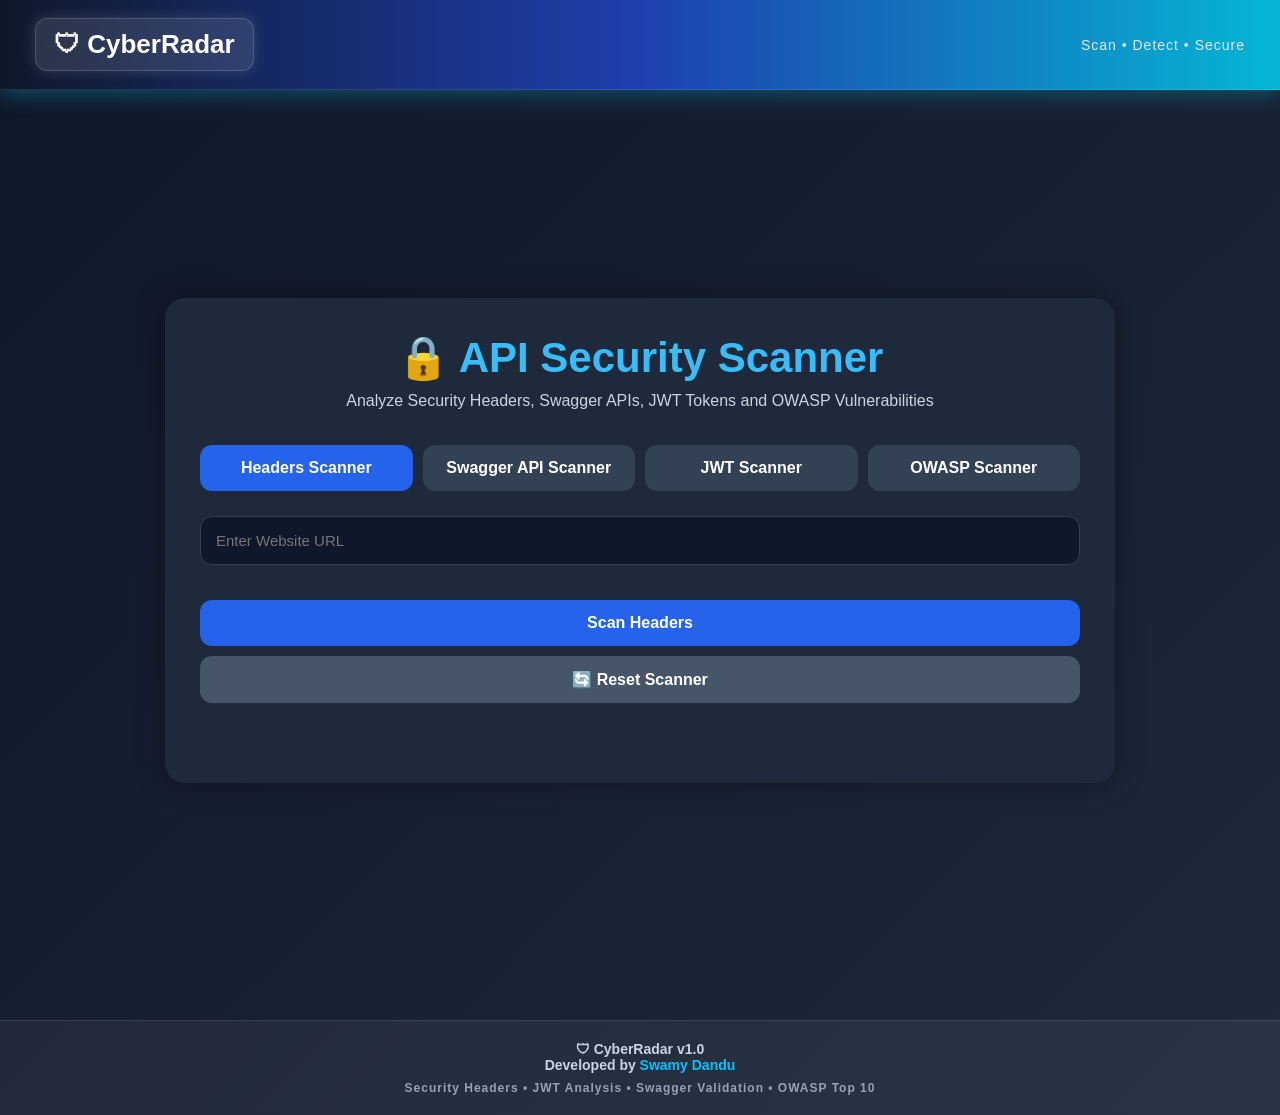
<file: index.html>
<!DOCTYPE html>
<html lang="en">

<head>

    <meta charset="UTF-8">

    <meta name="viewport" content="width=device-width, initial-scale=1.0">

    <title>
        API Security Scanner
    </title>

    <link rel="stylesheet" href="style.css">

</head>

<body>

    <header class="header">

        <div class="logo">
            🛡 CyberRadar
        </div>

        <div class="header-right">
            Scan • Detect • Secure
        </div>

    </header>

    <div class="main-container">

        <div class="scanner-card">

            <div class="hero">

                <h1>🔒 API Security Scanner</h1>

                <p>
                    Analyze Security Headers, Swagger APIs,
                    JWT Tokens and OWASP Vulnerabilities
                </p>

            </div>

            <!-- Tabs -->
            <div class="tabs">

                <button id="apiTab" class="tab-btn active" onclick="showApiScanner()">

                    Headers Scanner

                </button>

                <button id="swaggerTab" class="tab-btn" onclick="showSwaggerScanner()">

                    Swagger API Scanner

                </button>

                <button id="jwtTab" class="tab-btn" onclick="showJwtScanner()">

                    JWT Scanner

                </button>

                <button id="owaspTab" class="tab-btn" onclick="showOwaspScanner()">

                    OWASP Scanner

                </button>

            </div>

            <!-- Header Scanner -->
            <div id="apiScanner">

                <input type="text" id="url" placeholder="Enter Website URL">
                <div id="urlError" class="error-message"></div>
                <button onclick="scanApi()">
                    Scan Headers
                </button>

                <button id="apiPdfBtn" onclick="downloadApiPdf()" style="display:none;">

                    Download Header Security Report

                </button>

            </div>

            <!-- Swagger Scanner -->
            <div id="swaggerScanner" style="display:none;">

                <input type="text" id="swaggerUrl" placeholder="Enter Swagger/OpenAPI URL">
                <div id="swaggerError" class="error-message"></div>
                <button onclick="scanSwagger()">
                    Scan Swagger API
                </button>

                <button id="swaggerPdfBtn" onclick="downloadSwaggerPdf()" style="display:none;">

                    Download Swagger Security Report

                </button>

            </div>
            <!-- JWT Scanner -->
            <div id="jwtScanner" style="display:none;">

                <textarea id="jwtToken" placeholder="Paste JWT Token Here" rows="6"
                    style="width:100%; margin-bottom:10px;">
                </textarea>
                <div id="jwtError" class="error-message"></div>
                <button onclick="scanJwt()">

                    Analyze JWT

                </button>

                <button id="jwtPdfBtn" onclick="downloadJWTPdf()" style="display:none;">

                    Download JWT Analysis Report

                </button>

            </div>

            <!-- owaspScanner -->
            <div id="owaspScanner" style="display:none;">

                <input type="text" id="owaspUrl" placeholder="Enter Website URL">
                <div id="owaspError" class="error-message"></div>
                <button onclick="scanOwasp()">
                    Scan OWASP
                </button>
                <button id="owaspPdfBtn" onclick="downloadOWASPPdf()" style="display:none;">
                    Download OWASP Top 10 Report
                </button>

            </div>
            <button onclick="resetScanner()" class="refresh-btn">
                🔄 Reset Scanner
            </button>

            <div id="loader" class="loader">

            </div>

            <div id="result">

            </div>

        </div>

    </div>

    <footer class="footer">

        <p>🛡 CyberRadar v1.0</p>

        <p>
            Developed by
            <span class="developer-name">
                Swamy Dandu
            </span>
        </p>

        <p class="footer-tagline">
            Security Headers • JWT Analysis • Swagger Validation • OWASP Top 10
        </p>

    </footer>

    <script src="script.js"></script>


</body>

</html>
</file>
<file: style.css>
*{
    margin:0;
    padding:0;
    box-sizing:border-box;
}

body{
    font-family:'Segoe UI',sans-serif;
    background:linear-gradient(135deg,#0f172a,#1e293b);
    min-height:100vh;
    color:white;
}

.main-container{
    display:flex;
    justify-content:center;
    align-items:center;
    min-height:100vh;
    padding:20px;
}

.scanner-card{
    width:100%;
    max-width:950px;
    background:#1e293b;
    padding:35px;
    border-radius:20px;
    box-shadow:0 0 30px rgba(0,0,0,.4);
}

.hero{
    text-align:center;
    margin-bottom:25px;
}

.hero h1{
    font-size:42px;
    color:#38bdf8;
    margin-bottom:10px;
}

.hero p{
    color:#cbd5e1;
}

.tabs{
    display:flex;
    flex-wrap:wrap;
    gap:10px;
    margin-bottom:25px;
}

.tab-btn{
    flex:1;
    min-width:180px;
    border:none;
    padding:14px;
    border-radius:12px;
    background:#334155;
    color:white;
    cursor:pointer;
    font-weight:bold;
    transition:.3s;
}

.tab-btn:hover{
    background:#2563eb;
}

.active{
    background:#2563eb;
}

input,
textarea{
    width:100%;
    padding:15px;
    margin-bottom:15px;
    border:1px solid #334155;
    border-radius:12px;
    background:#0f172a;
    color:white;
    font-size:15px;
}

input:focus,
textarea:focus{
    outline:none;
    border-color:#38bdf8;
}

button{
    width:100%;
    padding:14px;
    margin-top:10px;
    border:none;
    border-radius:12px;
    background:#2563eb;
    color:white;
    font-size:16px;
    font-weight:bold;
    cursor:pointer;
    transition:.3s;
}

button:hover{
    background:#1d4ed8;
}

.loader{
    width:50px;
    height:50px;
    border:5px solid #334155;
    border-top:5px solid #38bdf8;
    border-radius:50%;
    animation:spin 1s linear infinite;
    margin:25px auto;
    display:none;
}

@keyframes spin{
    100%{
        transform:rotate(360deg);
    }
}

#result{
    margin-top:25px;
}

.result-card{
    background:#0f172a;
    padding:18px;
    border-radius:12px;
    margin-top:12px;
    border-left:5px solid #38bdf8;
}

footer{
    text-align:center;
    padding:15px;
    color:#cbd5e1;
    font-weight:bold;
}

@media(max-width:768px){

    .tabs{
        flex-direction:column;
    }

    .hero h1{
        font-size:30px;
    }
}

.refresh-btn{

    background:#475569;

    margin-bottom:20px;
}

.refresh-btn:hover{

    background:#334155;
}

.footer {

    margin-top: 30px;

    padding: 20px;

    text-align: center;

    background: rgba(255,255,255,0.05);

    border-top: 1px solid rgba(255,255,255,0.1);

    color: #cbd5e1;

    font-size: 14px;
}

.footer-content {

    max-width: 1200px;

    margin: auto;
}

.developer-name {

    color: #00c3ff;

    font-weight: 700;
}

.footer-tagline {

    margin-top: 8px;

    font-size: 12px;

    letter-spacing: 1px;

    color: #94a3b8;
}

.header {

    width: 100%;

    background: linear-gradient(
        90deg,
        #0f172a,
        #1e40af,
        #06b6d4
    );

    color: white;

    display: flex;

    justify-content: space-between;

    align-items: center;

    padding: 18px 35px;

    border-bottom: 1px solid rgba(255,255,255,0.1);

    box-shadow:
        0 4px 20px rgba(6,182,212,0.35);

    box-sizing: border-box;
}

.logo {

    background: rgba(255,255,255,0.12);

    padding: 10px 18px;

    border-radius: 12px;

    font-size: 26px;

    font-weight: 700;

    color: #ffffff;

    border: 1px solid rgba(255,255,255,0.15);

    backdrop-filter: blur(10px);

    box-shadow:
        0 0 15px rgba(255,255,255,0.15);

    transition: 0.3s;
}

.logo:hover {

    transform: translateY(-2px);

    box-shadow:
        0 0 20px rgba(255,255,255,0.25);
}

.header-right {

    font-size: 14px;

    font-weight: 500;

    color: #e2e8f0;

    letter-spacing: 1px;
}

.header-right:hover {

    color: #ffffff;

    transition: 0.3s;
}
.error-message {
    color: #ef4444;
    font-size: 14px;
    margin-top: 6px;
    margin-bottom: 10px;
    font-weight: 600;
}
</file>
